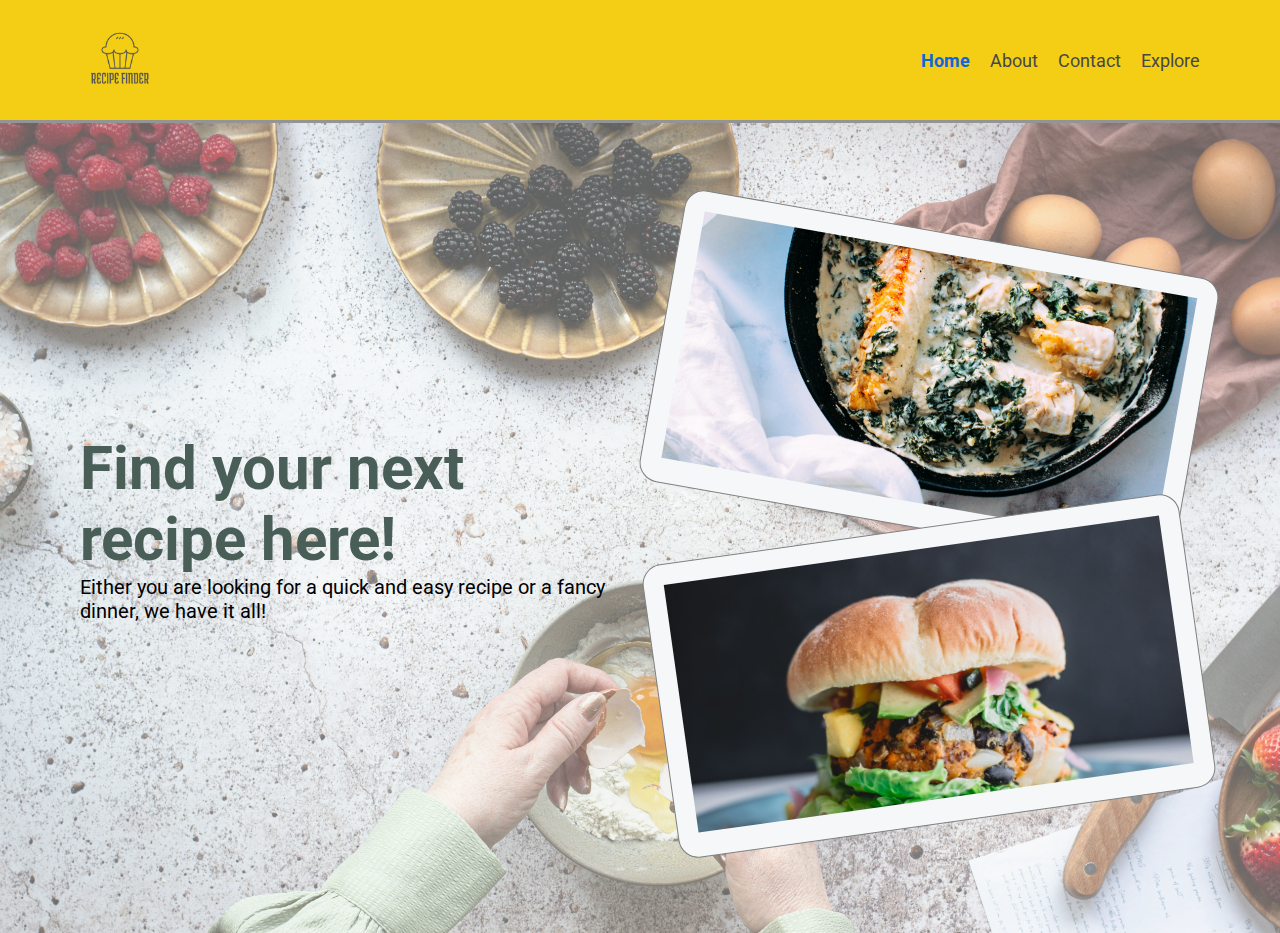
<file: index.html>
<!DOCTYPE html>
<html lang="en">
  <head>
    <meta charset="UTF-8" />
    <meta name="viewport" content="width=device-width, initial-scale=1.0" />
    <title>Recipe Finder</title>

    <link rel="stylesheet" href="css/globals.css" />

    <link rel="stylesheet" href="css/home.css" />
  </head>
  <body>
    <nav>
      <div class="logo">
        <img src="images/recipe-logo.png" alt="Recipe Finder Logo" />
      </div>

      <div class="nav-links">
        <a href="index.html" class="active">Home</a>
        <a href="pages/about.html">About</a>
        <a href="pages/contact.html">Contact</a>
        <a href="pages/exploreus.html">Explore</a>
      </div>
    </nav>

    <div class="hero-container">
      <div class="leftBox">
        <h1>Find your next recipe here!</h1>
        <p>
          Either you are looking for a quick and easy recipe or a fancy dinner,
          we have it all!
        </p>
      </div>
      <div class="rightBox">
        <div class="box top">
          <img src="images/recipe1.jpg" alt="Hero Image" />
        </div>
        <div class="box bottom">
          <img src="images/recipe4.jpg" alt="Hero Image" />
        </div>
      </div>
    </div>
  </body>
</html>
</file>
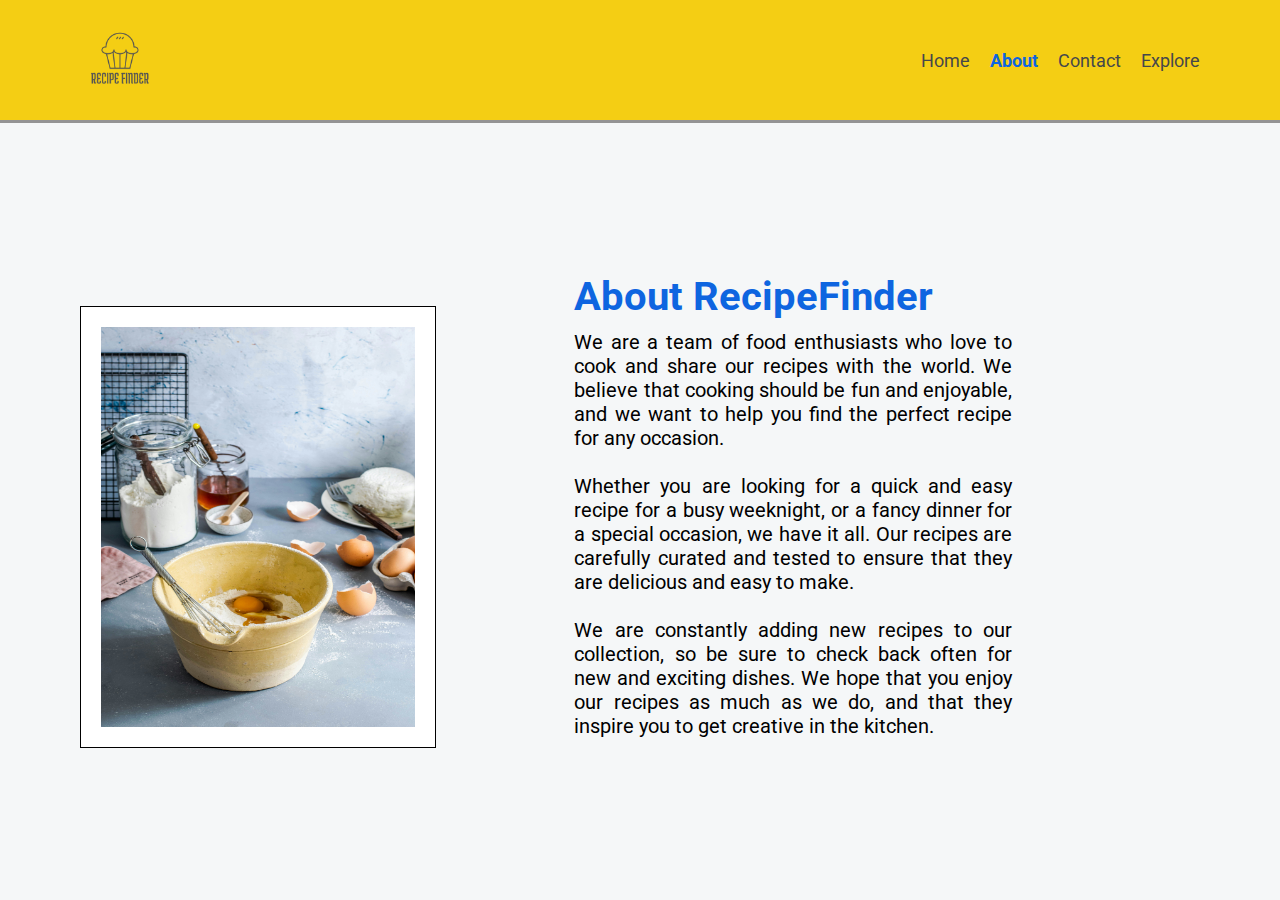
<file: pages/about.html>
<!DOCTYPE html>
<html lang="en">
  <head>
    <meta charset="UTF-8" />
    <meta name="viewport" content="width=device-width, initial-scale=1.0" />
    <title>Recipe Finder</title>

    <link rel="stylesheet" href="../css/globals.css" />
    <link rel="stylesheet" href="../css/about.css" />
  </head>
  <body>
    <nav>
      <div class="logo">
        <img src="../images/recipe-logo.png" alt="Recipe Finder Logo" />
      </div>

      <div class="nav-links">
        <a href="../index.html">Home</a>
        <a href="about.html" class="active">About</a>
        <a href="contact.html">Contact</a>
        <a href="exploreus.html">Explore</a>
      </div>
    </nav>

    <div class="about-container">
      <div class="leftBox">
        <div class="box">
          <img src="../images/recipe3.jpg" alt="Hero Image" />
        </div>
      </div>
      <div class="rightBox">
        <h1>About RecipeFinder</h1>

        <p>
          We are a team of food enthusiasts who love to cook and share our
          recipes with the world. We believe that cooking should be fun and
          enjoyable, and we want to help you find the perfect recipe for any
          occasion.

          <br /><br />

          Whether you are looking for a quick and easy recipe for a busy
          weeknight, or a fancy dinner for a special occasion, we have it all.
          Our recipes are carefully curated and tested to ensure that they are
          delicious and easy to make.

          <br /><br />

          We are constantly adding new recipes to our collection, so be sure to
          check back often for new and exciting dishes. We hope that you enjoy
          our recipes as much as we do, and that they inspire you to get
          creative in the kitchen.
        </p>
      </div>
    </div>
  </body>
</html>
</file>
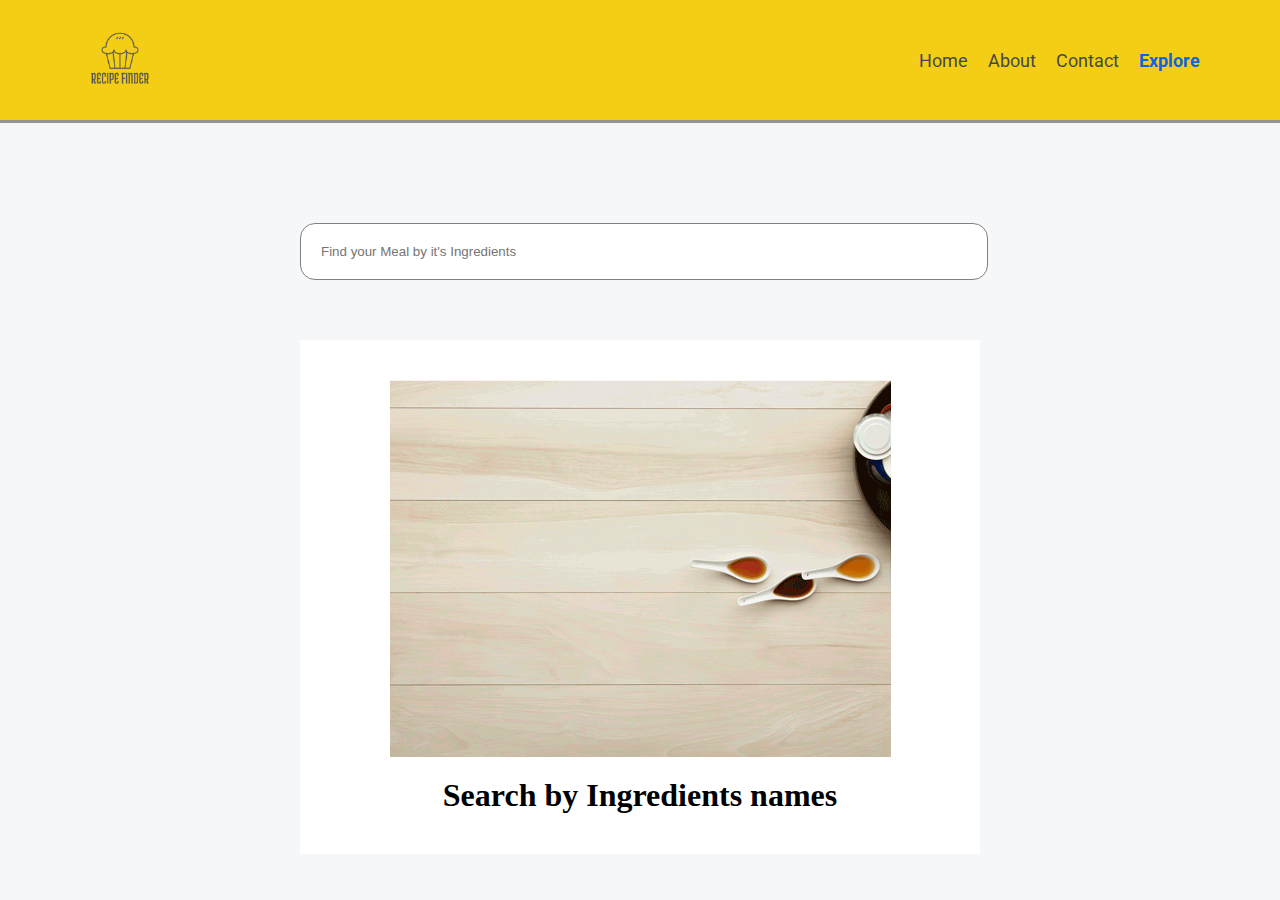
<file: pages/ingredients.html>
<!DOCTYPE html>
<html lang="en">
  <head>
    <meta charset="UTF-8" />
    <meta name="viewport" content="width=device-width, initial-scale=1.0" />
    <title>Recipe Finder</title>

    <link rel="stylesheet" href="../css/globals.css" />
    <link rel="stylesheet" href="../css/about.css" />
    <link rel="stylesheet" href="../css/recipe.css" />
  </head>
  <body>
    <nav>
      <div class="logo">
        <img src="../images/recipe-logo.png" alt="Recipe Finder Logo" />
      </div>

      <div class="nav-links">
        <a href="../index.html">Home</a>
        <a href="about.html">About</a>
        <a href="contact.html">Contact</a>
        <a href="exploreus.html" class="active">Explore</a>
      </div>
    </nav>

    <div class="recipe-container">
      <form class="input-container">
        <input type="text" placeholder="Find your Meal by it's Ingredients" />
      </form>

      <div class="ingredients-container">
        <div class="help">
          <img src="../images/ingredients.gif" />
          <h1>Search by Ingredients names</h1>
        </div>
      </div>

      <div class="detail-modal">
        <!-- Modal content -->
        <div class="modal-content">
          <span class="close">X</span>

          <div class="meal-container" style="border: none"></div>
        </div>
      </div>
    </div>

    <script src="../js/ingredient.js"></script>
  </body>
</html>
</file>
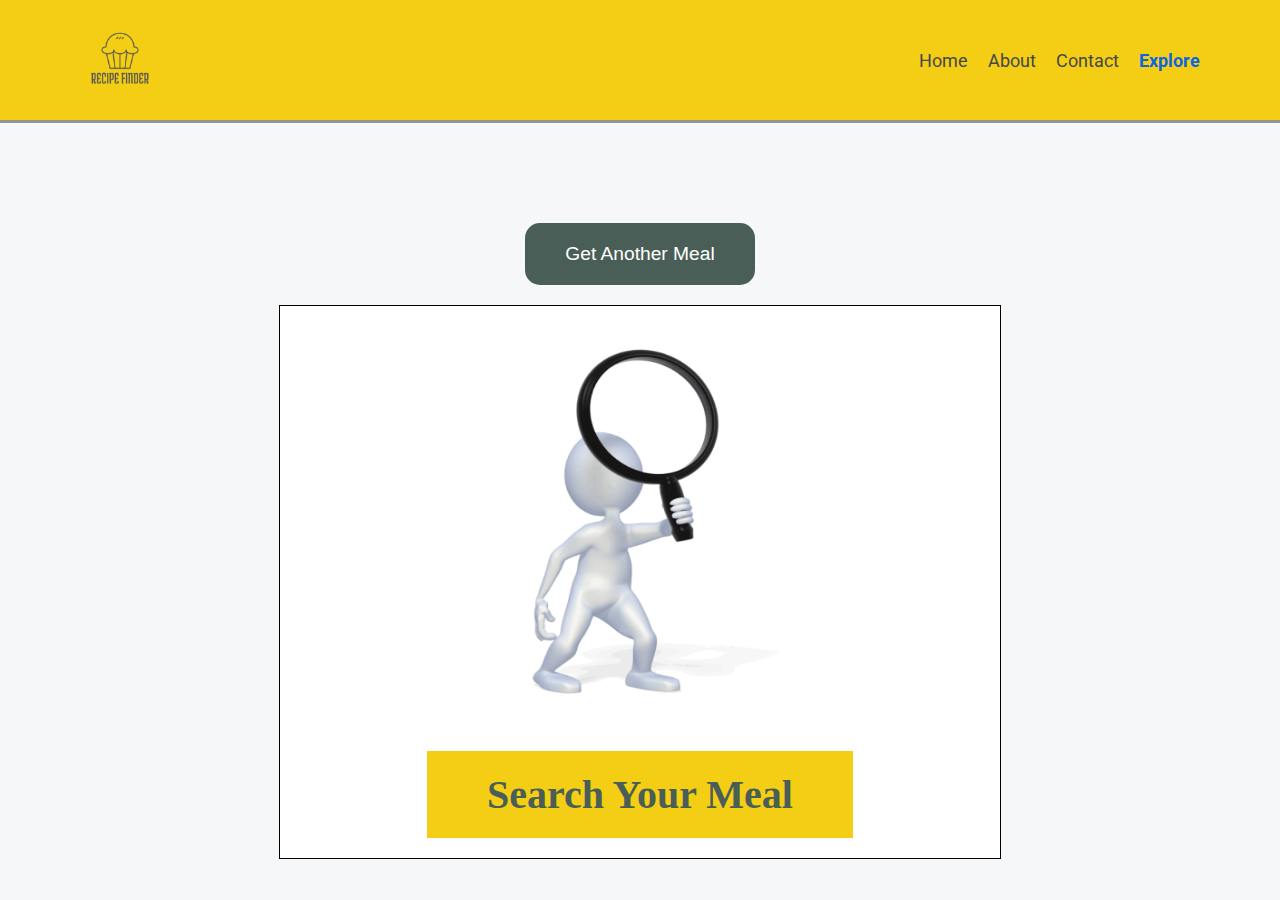
<file: pages/meal.html>
<!DOCTYPE html>
<html lang="en">
  <head>
    <meta charset="UTF-8" />
    <meta name="viewport" content="width=device-width, initial-scale=1.0" />
    <title>Recipe Finder</title>

    <link rel="stylesheet" href="../css/globals.css" />
    <link rel="stylesheet" href="../css/recipe.css" />
  </head>
  <body>
    <nav>
      <div class="logo">
        <img src="../images/recipe-logo.png" alt="Recipe Finder Logo" />
      </div>

      <div class="nav-links">
        <a href="../index.html">Home</a>
        <a href="about.html">About</a>
        <a href="contact.html">Contact</a>
        <a href="exploreus.html" class="active">Explore</a>
      </div>
    </nav>

    <div class="recipe-container">
      <button class="randomBtn">Get Another Meal</button>
      <div class="meal-container">
        <img src="../images/search.gif" />
        <h1>Search Your Meal</h1>
      </div>
    </div>

    <script src="../js/randomMeal.js"></script>
  </body>
</html>
</file>
<file: css/globals.css>
@import url("https://fonts.googleapis.com/css2?family=Roboto:ital,wght@0,300;0,400;0,500;0,700;1,300;1,400&display=swap");

:root {
  --white: rgb(245, 247, 248);
  --yellow: rgb(244, 206, 20);
  --green: rgb(73, 94, 87);
  --gray: rgb(69, 71, 75);
  --blue: rgb(14, 101, 224);
}

* {
  margin: 0;
  padding: 0;
}
body {
  font-family: "Roboto", sans-serif;
  height: 100vh;
  background-color: var(--white);
}

nav {
  background-color: var(--yellow);

  display: flex;
  justify-content: space-between;
  align-items: center;

  padding: 20px 80px;

  border-bottom: 3px solid rgb(148, 148, 148);
}

nav .logo {
  width: 80px;
  height: 80px;
}
nav .logo img {
  width: 100%;
  height: 100%;
}

nav .nav-links {
  display: flex;
  gap: 20px;
}

nav .nav-links a {
  font-size: 18px;
  text-decoration: none;
  color: var(--gray);
}

nav .nav-links .active {
  color: var(--blue);
  font-weight: bold;
}

nav .nav-links a:hover {
  transform: scale(0.95);
}

.container {
}
</file>
<file: css/home.css>
.hero-container {
  position: relative; /* Ensure pseudo-element positioning context */
  height: 90vh;
  display: flex;
  justify-content: space-between;
  align-items: center;
  padding: 0 80px;
  gap: 50px;
}

.hero-container:before {
  content: "";
  position: absolute;
  top: 0;
  left: 0;
  width: 100%;
  height: 100%;
  background-image: url("../images/hero-bg.jpg");
  background-position: center;
  background-size: cover;
  background-repeat: no-repeat;
  opacity: 0.6; /* Adjust opacity as needed */
  z-index: -1; /* Ensure it stays behind the content */
}

.hero-container h1 {
  font-size: 60px;
  color: var(--green);
}
.hero-container p {
  font-size: 20px;
}
.hero-container .leftBox {
  animation: slide-in-left 0.5s cubic-bezier(0.25, 0.46, 0.45, 0.94) both;
  width: 50%;
}

.hero-container .rightBox .box {
  padding: 20px;
  background-color: var(--white);
  border-radius: 20px;
  border: 1px solid gray;
}
.hero-container .rightBox .top {
  rotate: 10deg;
  animation: slide-in-top 1.5s ease;
}
.hero-container .rightBox .bottom {
  rotate: -8deg;
  animation: slide-in-bottom 1.5s cubic-bezier(0.25, 0.46, 0.45, 0.94) both;
}

.hero-container .rightBox img {
  width: 500px;
  height: 250px;
  object-fit: cover;
}

@media all and (max-width: 800px) {
  .hero-container {
    flex-direction: column;
    gap: 150px;
  }
  .hero-container .leftBox {
    width: 100%;
    margin-top: 100px;
  }
}

@keyframes slide-in-left {
  0% {
    -webkit-transform: translateX(-1000px);
    transform: translateX(-1000px);
    opacity: 0;
  }
  100% {
    -webkit-transform: translateX(0);
    transform: translateX(0);
    opacity: 1;
  }
}

@-webkit-keyframes slide-in-top {
  0% {
    -webkit-transform: translateY(-1000px);
    transform: translateY(-1000px);
    opacity: 0;
  }
  100% {
    -webkit-transform: translateY(0);
    transform: translateY(0);
    opacity: 1;
  }
}
@keyframes slide-in-top {
  0% {
    -webkit-transform: translateY(-1000px);
    transform: translateY(-1000px);
    opacity: 0;
  }
  100% {
    -webkit-transform: translateY(0);
    transform: translateY(0);
    opacity: 1;
  }
}

@keyframes slide-in-bottom {
  0% {
    -webkit-transform: translateY(1000px);
    transform: translateY(1000px);
    opacity: 0;
  }
  100% {
    -webkit-transform: translateY(0);
    transform: translateY(0);
    opacity: 1;
  }
}
</file>
<file: css/about.css>
.about-container {
  display: flex;
  justify-content: space-between;
  align-items: center;
  height: 85vh;
  gap: 180px;
  padding: 0px 80px;
}
.leftBox {
  height: 400px;
  width: 1000px;
  animation: slide-in-left 1s cubic-bezier(0.25, 0.46, 0.45, 0.94) both;
}
.box {
  width: 100%;
  padding: 20px;
  height: 100%;
  background-color: rgb(255, 255, 255);
  border: 1px solid black;
}
.box img {
  width: 100%;
  height: 100%;
  background-size: contain;
}

.about-container h1 {
  font-size: 40px;
  margin-bottom: 10px;
  color: var(--blue);
}
.about-container p {
  font-size: 20px;
  width: 70%;
  text-align: justify;
}

@media all and (max-width: 800px) {
  .about-container {
    flex-direction: column;
    align-items: center;
  }
  .leftBox {
    width: 500px;
    margin-top: 100px;
  }
  .about-container h1 {
    text-align: center;
  }
  .about-container p {
    width: 100%;
  }
}

@media all and (max-width: 500px) {
  .leftBox {
    width: 250px;
  }
}

@keyframes slide-in-left {
  0% {
    -webkit-transform: translateX(-1000px);
    transform: translateX(-1000px);
    opacity: 0;
  }
  100% {
    -webkit-transform: translateX(0);
    transform: translateX(0);
    opacity: 1;
  }
}
</file>
<file: css/recipe.css>
.recipe-container {
  margin: 100px 300px;
  display: flex;
  flex-direction: column;
  justify-content: center;
  align-items: center;
  gap: 20px;
}
.input-container {
  width: 100%;
}
.input-container input {
  width: 95%;
  padding: 20px;
  border-radius: 15px;
  border: 1px solid gray;
}
.meal-container {
  width: 100%;
  padding: 20px;
  background-color: white;
  border: 1px solid black;
  display: flex;
  align-items: center;
  justify-content: center;
  flex-direction: column;
  gap: 25px;
}

.meal-container img {
  width: 50%;
  height: 400px;
}
.meal-container h1 {
  font-family: cursive;
  color: var(--green);
  font-weight: bold;
  font-size: 40px;
  background-color: var(--yellow);
  padding: 20px 60px;
}
.meal-container .row {
  border-top: 20px solid var(--yellow);
  border-bottom: 20px solid var(--yellow);
  padding: 20px 0px;
  display: flex;
  width: 50%;
  justify-content: space-between;
  font-size: 1.2rem;
}
.meal-container .row span {
  color: var(--green);
  font-weight: bold;
}

.meal-container .instructions,
.meal-container .ingredients {
  width: 50%;
  font-size: 1.2rem;
}
.ingredients h3,
.instructions h3 {
  color: var(--green);
}

.meal-container .ingredients ul {
  margin-top: 30px;
  margin-left: 20px;
  column-count: 2; /* Set the number of columns */
  column-gap: 20px; /* Adjust the gap between columns if needed */
}

.meal-container .ingredients li {
  margin-bottom: 20px;
}

.tags {
  width: 50%;
  display: flex;
  flex-direction: column;
  gap: 20px;
}

.tags .tag span {
  background-color: rgb(197, 196, 196);
  padding: 8px 30px;
  border-radius: 10px;
  color: var(--green);
}

.recipe-container button {
  padding: 20px 40px;
  background-color: var(--green);
  color: white;
  font-size: 1.2rem;
  border: none;
  border-radius: 15px;
  cursor: pointer;
  transition: 0.3s;
}

.recipe-container button:hover {
  background-color: var(--yellow);
  color: var(--green);
}

.ingredients-container {
  width: 100%;
  margin-top: 40px;
  background-color: white;
  display: flex;
  flex-wrap: wrap;

  justify-content: space-around;
  gap: 50px;
}
.ingredients-container .card {
  display: flex;
  flex-direction: column;
  justify-content: center;
  align-items: center;
  gap: 20px;
  width: 220px;
  height: fit-content;
  padding: 40px;
  background-color: var(--yellow);
  border-radius: 20px;
}

.ingredients-container .card h1 {
  font-family: cursive;
  font-size: 30px;
}
.ingredients-container .card img {
  width: 100%;
}
.ingredients-container .card a {
  background-color: var(--blue);
  padding: 10px 20px;
  color: white;
  text-decoration: none;
  border-radius: 15px;
}

.ingredients-container .card a:hover {
  transform: scale(0.9);
}

.help {
  display: flex;
  gap: 20px;
  flex-direction: column;
  padding: 40px;
  text-align: center;
  font-family: cursive;
}

.detail-modal {
  position: fixed; /* Stay in place */
  z-index: 1; /* Sit on top */
  left: 0;
  top: 0;
  width: 100%; /* Full width */
  height: 100%; /* Full height */

  background-color: rgb(0, 0, 0); /* Fallback color */
  background-color: rgba(0, 0, 0, 0.4); /* Black w/ opacity */

  display: none;
  justify-content: center;
  align-items: center;
}

.modal-content {
  position: relative;
  background-color: white;
  width: 50%;
  height: 80%;
  margin-top: 150px;
  overflow: auto; /* Enable scroll if needed */
  border-top-left-radius: 50px;
  border-bottom-left-radius: 50px;
  border: none;
}

.close {
  position: absolute;
  right: 5px;
  top: 10px;
  background-color: red;
  color: white;
  padding: 10px;
  border-radius: 5px;
}

.close:hover {
  transform: scale(0.9);
}

@media all and (max-width: 900px) {
  .recipe-container {
    margin: 100px;
  }
  .meal-container .row {
    flex-direction: column;
    gap: 20px;
    width: 75%;
  }
  .meal-container .ingredients ul {
    column-count: 1;
  }
  .instructions p {
    text-align: justify;
  }
  .modal-content {
    width: 90%;
  }

  .meal-container .instructions,
  .meal-container .ingredients {
    width: 75%;
  }
  .modal-content {
    margin-top: 20px;
  }
}
</file>
